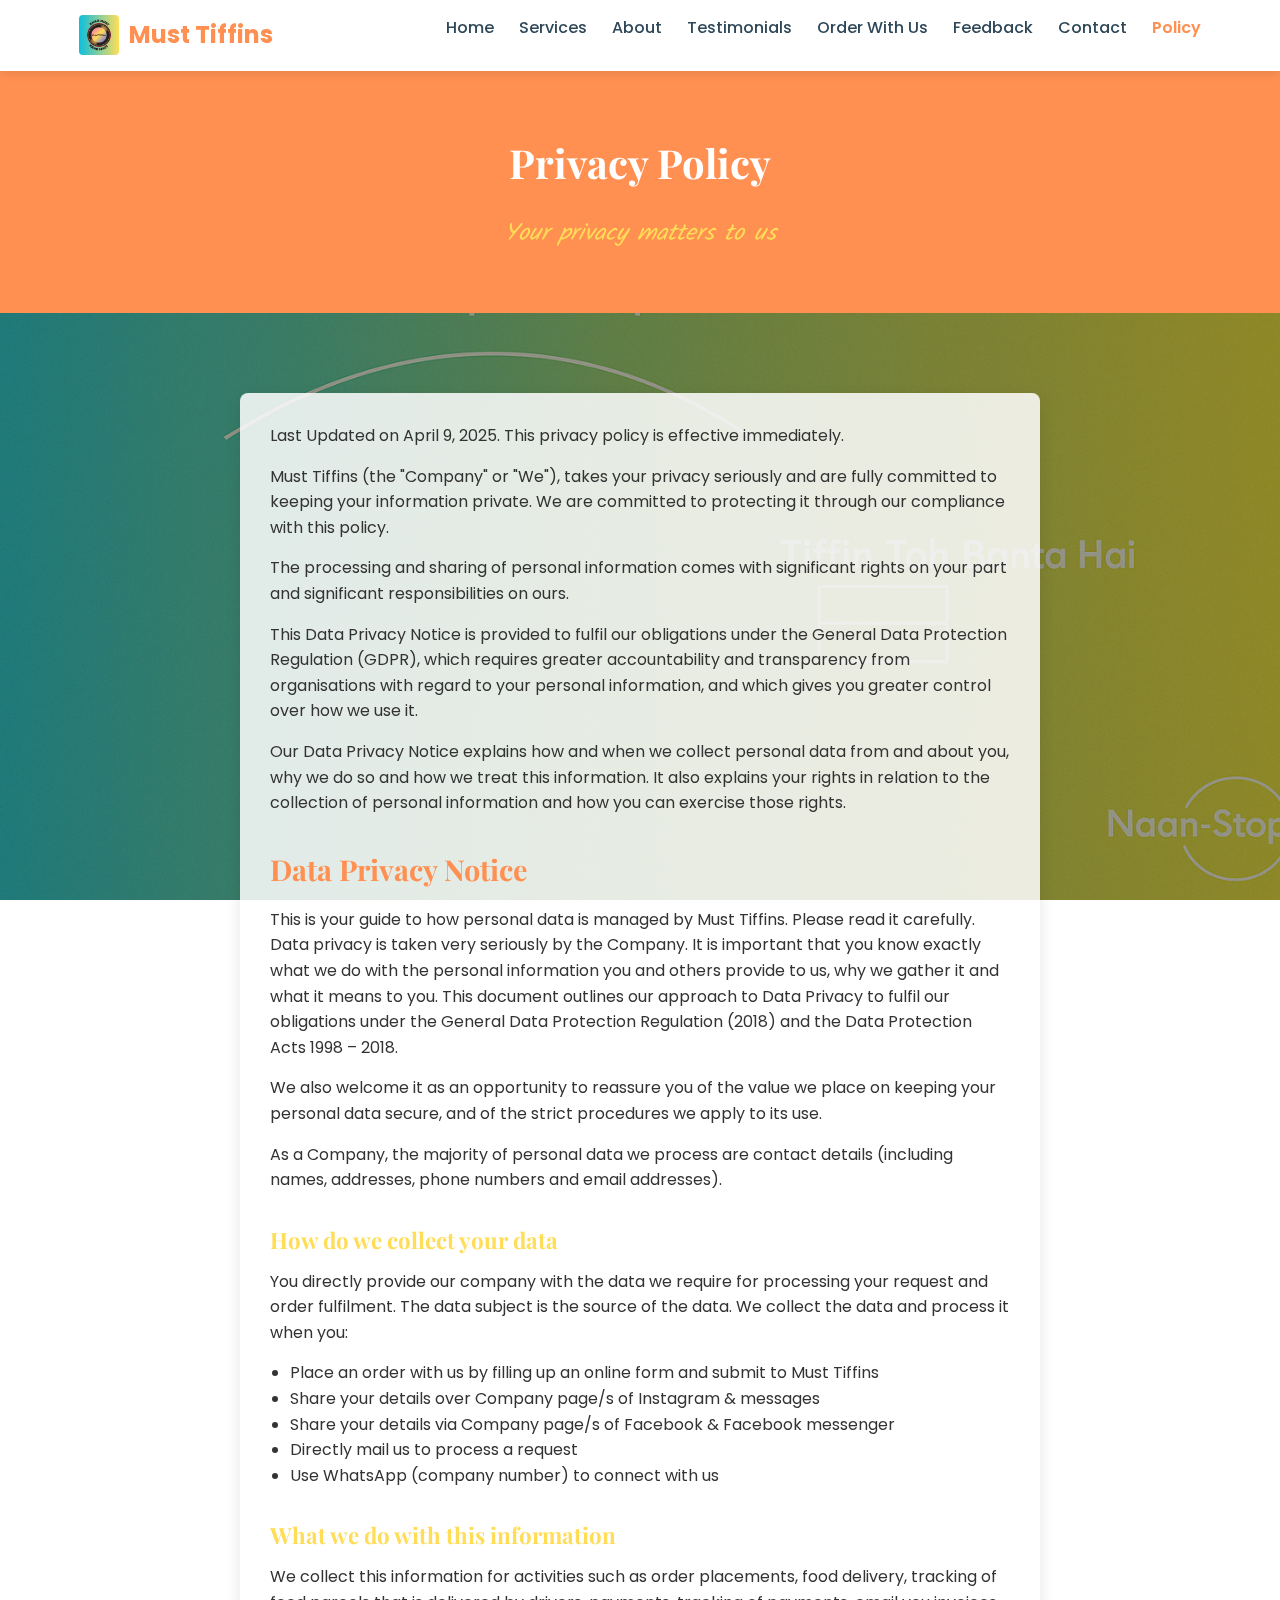
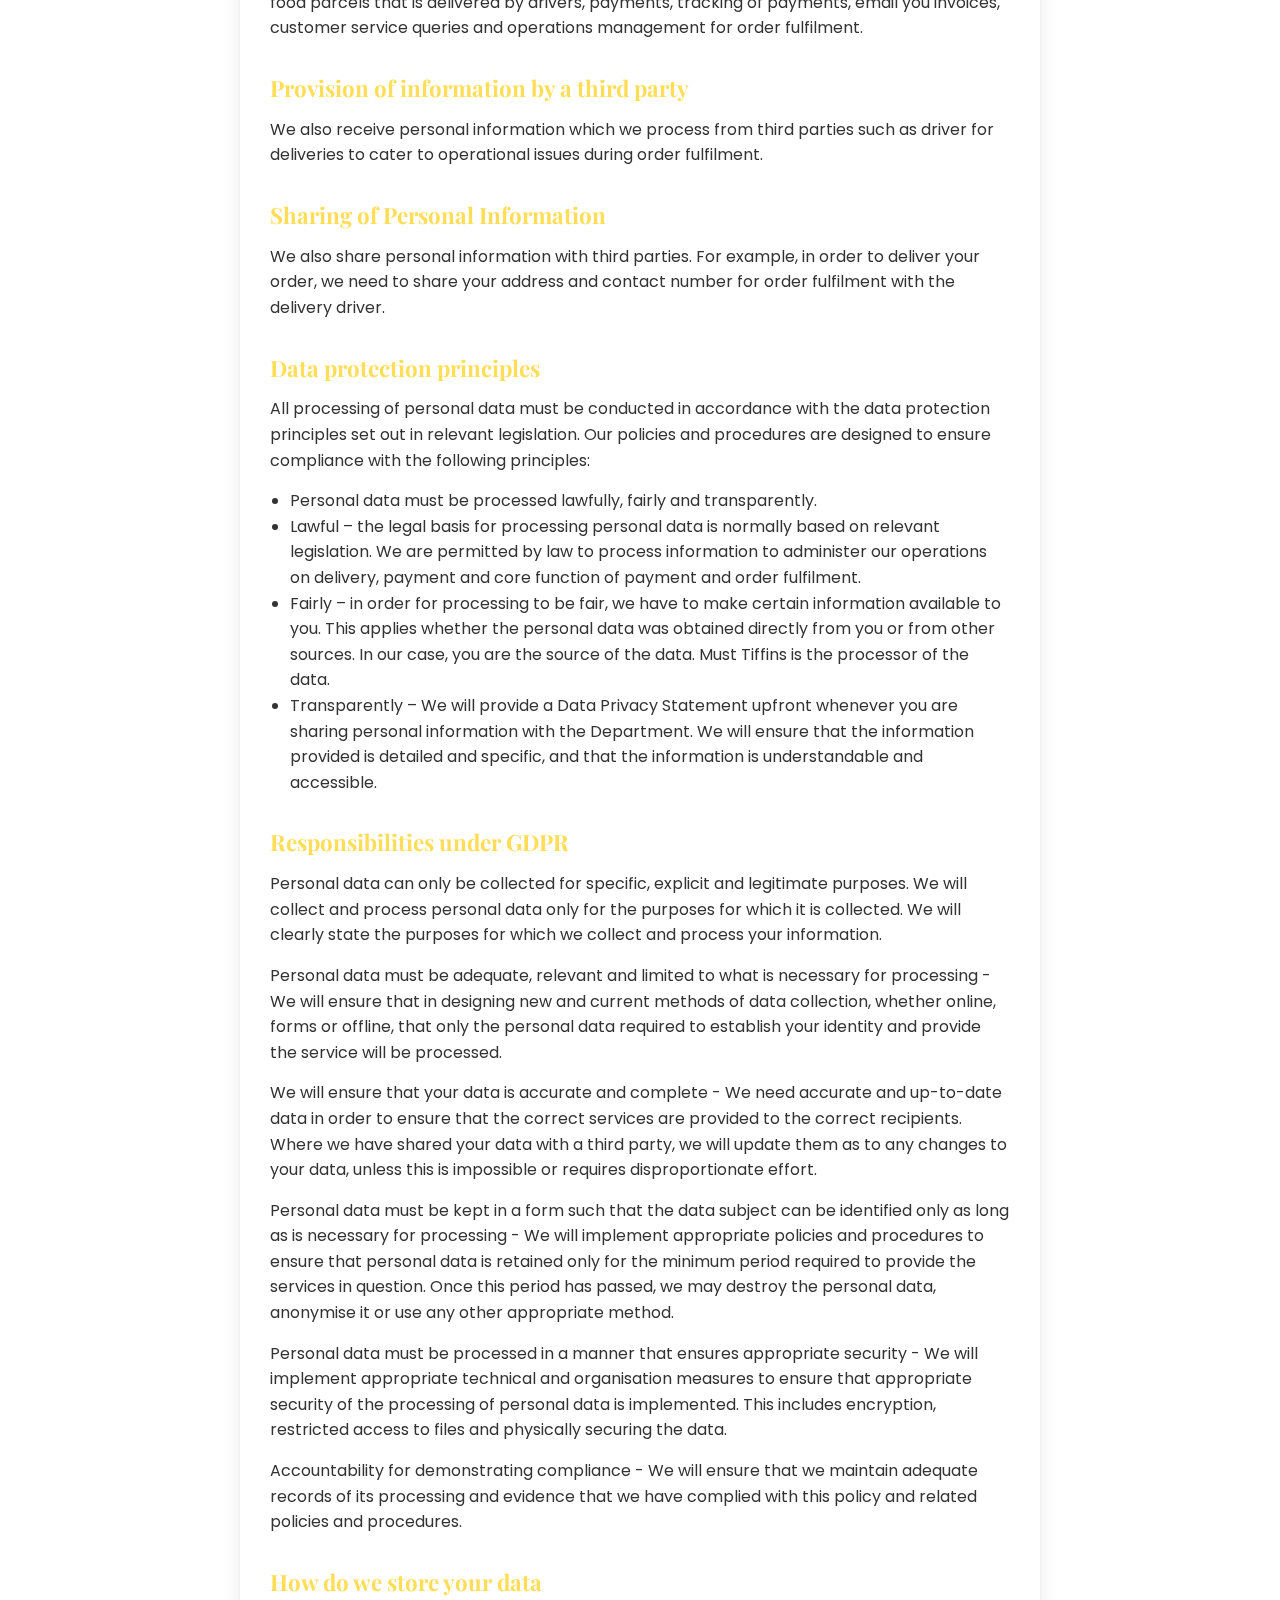
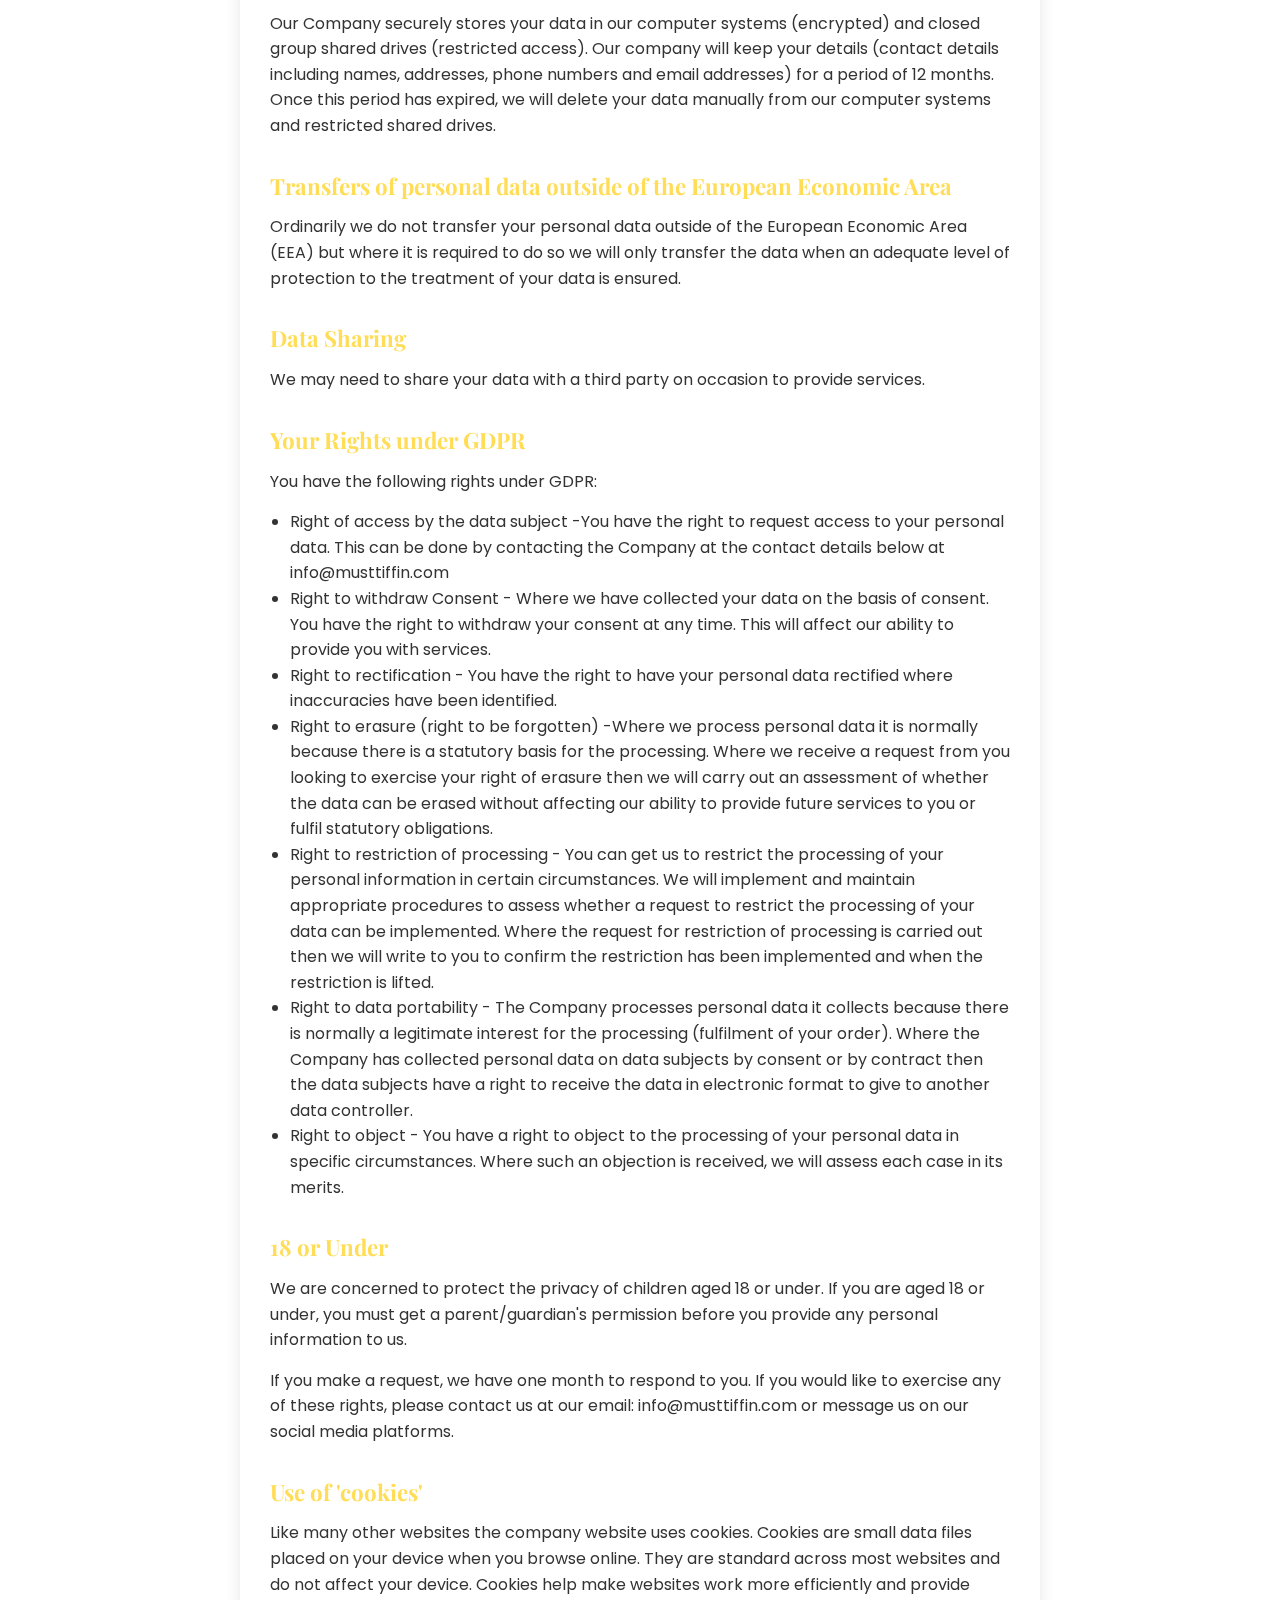
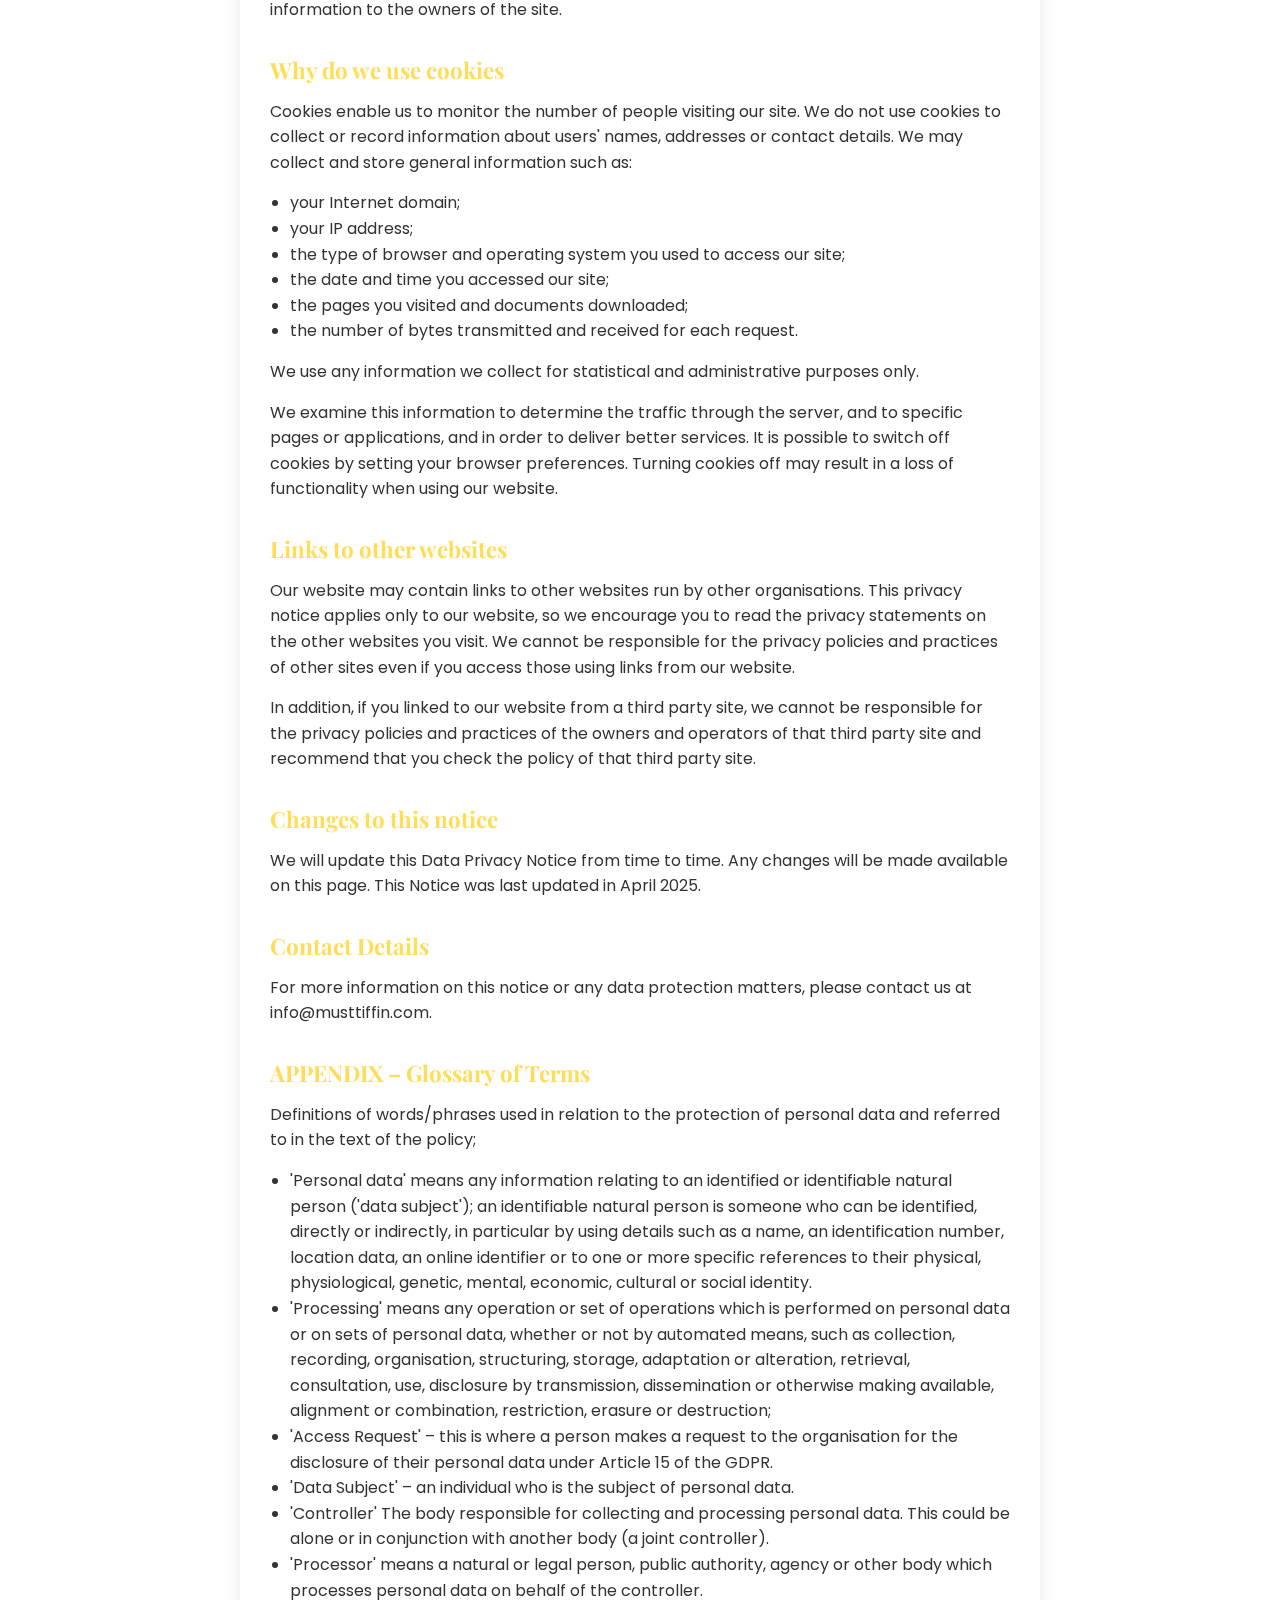
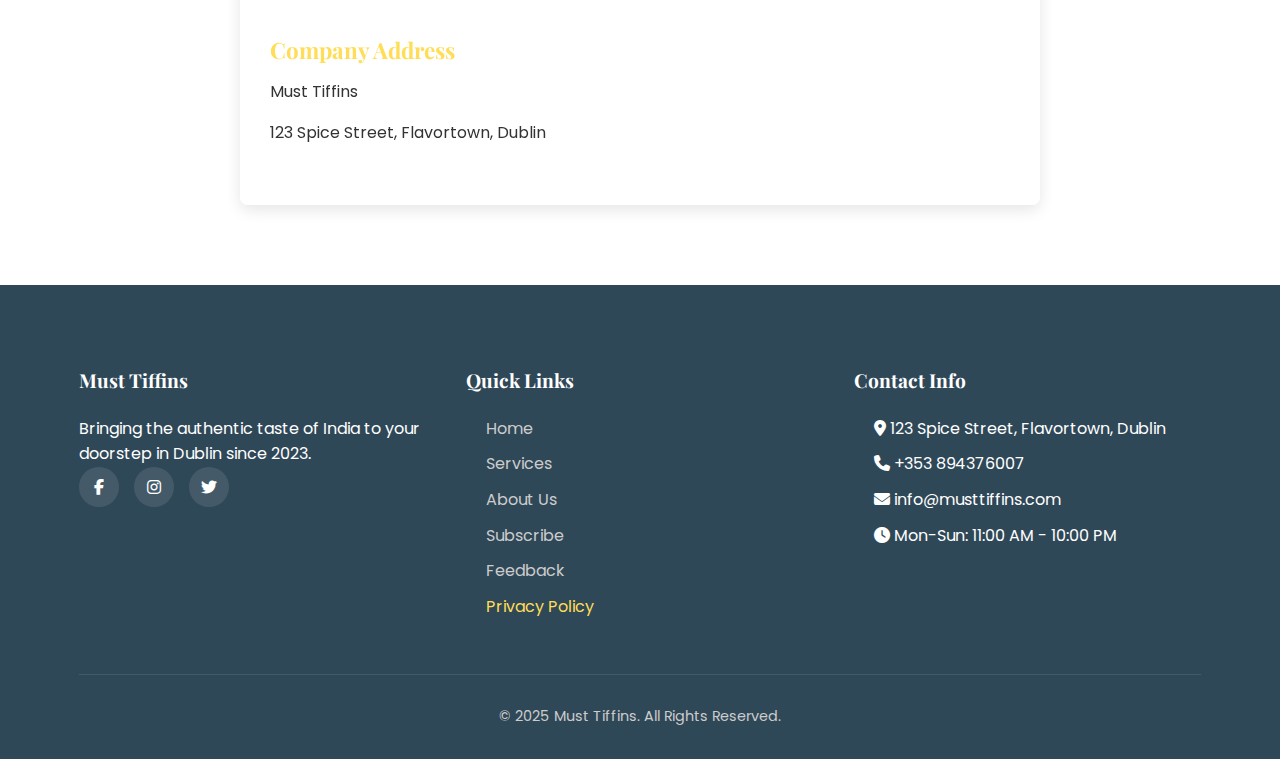
<file: policy.html>
<!DOCTYPE html>
<html lang="en">
<head>
    <meta charset="UTF-8">
    <meta name="viewport" content="width=device-width, initial-scale=1.0, maximum-scale=1.0, user-scalable=no">
    <title>Privacy Policy - Must Tiffins</title>
    <!-- Font Awesome for icons -->
    <link rel="stylesheet" href="https://cdnjs.cloudflare.com/ajax/libs/font-awesome/6.4.0/css/all.min.css">
    <!-- Google Fonts -->
    <link rel="preconnect" href="https://fonts.googleapis.com">
    <link rel="preconnect" href="https://fonts.gstatic.com" crossorigin>
    <link href="https://fonts.googleapis.com/css2?family=Poppins:wght@300;400;500;600;700&family=Playfair+Display:wght@400;700&family=Kalam:wght@400;700&display=swap" rel="stylesheet">
    <!-- AOS Animation Library -->
    <link href="https://cdn.jsdelivr.net/npm/aos@2.3.4/dist/aos.css" rel="stylesheet">
    <!-- Removed style.css reference to prevent overrides -->
    <style>
        :root {
            --primary-color: #FF9052; /* Warm Orange - for primary buttons, CTA */
            --accent-color: #FFDD57; /* Sunrise Yellow - for highlights, section headings */
            --accent2-color: #90BE6D; /* Fresh Green - for secondary accent elements */
            --dark-color: #2F4858; /* Deep blue - keeping original */
            --light-color: #F9F7F3; /* Off-white - keeping original */
            --grey-color: #f8f9fa;
            --success-color: #90BE6D; /* Fresh Green - using for success messages */
            --info-color: #118AB2; /* Blue - keeping original */
            --warning-color: #FF9052; /* Warm Orange - using for warnings */
        }
        
        * {
            margin: 0;
            padding: 0;
            box-sizing: border-box;
        }
        
        body {
            font-family: 'Poppins', sans-serif;
            line-height: 1.6;
            color: #333;
            background-image: url('images/background1.png');
            background-attachment: fixed;
            background-size: cover;
            background-position: center;
            position: relative;
            overflow-x: hidden; /* Prevent horizontal scrolling on mobile */
        }

        /* Dark overlay for the entire page to tone down the background */
        body::before {
            content: '';
            position: fixed;
            top: 0;
            left: 0;
            width: 100%;
            height: 100%;
            background-color: rgba(0, 0, 0, 0.4); /* Dark overlay with 40% opacity */
            z-index: -1; /* Place behind content */
            pointer-events: none; /* Allow clicks to pass through */
        }
        
        h1, h2, h3, h4 {
            font-family: 'Playfair Display', serif;
            color: var(--dark-color);
        }
        
        /* Container for all sections */
        .container {
            width: 90%;
            max-width: 1200px;
            margin: 0 auto;
            padding: 0 15px;
        }
        
        .highlight-text {
            font-family: 'Kalam', cursive;
            color: var(--primary-color);
            font-size: 1.1em;
        }
        
        /* Header styles */
        header {
            background-color: #fff;
            box-shadow: 0 2px 10px rgba(0, 0, 0, 0.1);
            position: sticky;
            top: 0;
            z-index: 100;
            width: 100%;
        }
        
        .navbar {
            display: flex;
            justify-content: space-between;
            align-items: center;
            padding: 15px 0;
        }
        
        .logo {
            font-size: 24px;
            font-weight: 700;
            color: var(--primary-color);
            text-decoration: none;
            display: flex;
            align-items: center;
        }
        
        .logo-image {
            height: 40px;
            width: auto;
            margin-right: 10px;
            border-radius: 4px;
            object-fit: cover;
        }
        
        .nav-links {
            display: flex;
            gap: 25px;
            list-style: none;
        }
        
        .nav-links a {
            color: var(--dark-color);
            text-decoration: none;
            font-weight: 500;
            transition: color 0.3s;
        }
        
        .nav-links a:hover {
            color: var(--primary-color);
        }
        
        .nav-links a.active {
            color: var(--primary-color);
            font-weight: 600;
        }
        
        .mobile-menu-btn {
            display: none;
            background: none;
            border: none;
            font-size: 24px;
            color: var(--dark-color);
            cursor: pointer;
        }
        
        .section {
            padding: 80px 0;
        }
        
        .policy-container {
            max-width: 800px;
            margin: 0 auto;
            background-color: rgba(255, 255, 255, 0.85); /* Semi-transparent background */
            padding: 30px;
            border-radius: 8px;
            box-shadow: 0 5px 15px rgba(0, 0, 0, 0.1);
        }
        
        .policy-section {
            margin-bottom: 30px;
        }
        
        h2 {
            color: var(--primary-color);
            margin-top: 30px;
            margin-bottom: 15px;
            font-size: 1.8rem;
            word-wrap: break-word;
        }
        
        h3 {
            color: var(--accent-color);
            margin-top: 20px;
            margin-bottom: 10px;
            font-size: 1.4rem;
            word-wrap: break-word;
        }
        
        ul {
            margin-bottom: 15px;
            padding-left: 20px;
        }
        
        .policy-container p {
            margin-bottom: 15px;
            line-height: 1.6;
        }
        
        /* Page Banner Styles */
        .page-banner {
            background-color: var(--primary-color);
            color: white;
            padding: 60px 20px;
            text-align: center;
            position: relative;
            overflow: hidden;
        }
        
        .page-banner h1 {
            color: white;
            margin-bottom: 20px;
            font-size: 2.5rem;
        }
        
        .page-banner .cultural-phrase {
            font-family: 'Kalam', cursive;
            font-size: 1.5rem;
            color: var(--accent-color);
            margin-bottom: 0;
            font-style: italic;
        }
        
        /* Mobile menu styles */
        .nav-links {
            display: flex;
            gap: 25px;
            list-style: none;
        }
        
        .mobile-menu-btn {
            display: none;
            background: none;
            border: none;
            font-size: 24px;
            color: var(--dark-color);
            cursor: pointer;
        }
        
        /* Enhanced responsive styles */
        @media (max-width: 992px) {
            .policy-container {
                padding: 20px;
            }
            
            .page-banner h1 {
                font-size: 2.2rem;
            }
            
            .page-banner .cultural-phrase {
                font-size: 1.3rem;
            }
        }
        
        @media (max-width: 768px) {
            .nav-links {
                display: none;
                position: fixed;
                top: 70px;
                left: 0;
                width: 100%;
                background-color: white;
                flex-direction: column;
                padding: 20px;
                box-shadow: 0 5px 10px rgba(0, 0, 0, 0.1);
                gap: 15px;
                height: calc(100vh - 70px);
                overflow-y: auto;
                z-index: 999;
            }
            
            .nav-links.active {
                display: flex;
            }
            
            .mobile-menu-btn {
                display: block;
            }
            
            .page-banner {
                padding: 40px 15px;
            }
            
            .page-banner h1 {
                font-size: 2rem;
            }
            
            .policy-container {
                padding: 20px 15px;
            }
            
            h2 {
                font-size: 1.6rem;
            }
            
            h3 {
                font-size: 1.3rem;
            }
        }
        
        @media (max-width: 576px) {
            .page-banner h1 {
                font-size: 1.8rem;
            }
            
            .page-banner .cultural-phrase {
                font-size: 1.1rem;
            }
            
            .policy-container {
                padding: 15px;
            }
            
            h2 {
                font-size: 1.4rem;
            }
            
            h3 {
                font-size: 1.2rem;
            }
            
            .floating-btn {
                width: 45px;
                height: 45px;
            }
            
            .floating-actions {
                bottom: 15px;
                right: 15px;
                gap: 10px;
            }
        }
        
        /* Fix for iOS devices to properly size elements */
        @supports (-webkit-touch-callout: none) {
            body {
                -webkit-text-size-adjust: 100%;
            }
        }

        /* Button Styles */
        .btn {
            display: inline-block;
            padding: 12px 30px;
            background-color: var(--primary-color);
            color: white;
            text-decoration: none;
            border-radius: 4px;
            font-weight: 600;
            text-transform: uppercase;
            letter-spacing: 1px;
            transition: all 0.3s ease;
            border: none;
            cursor: pointer;
            -webkit-tap-highlight-color: transparent; /* Remove tap highlight on mobile */
            touch-action: manipulation; /* Optimization for touch */
        }

        .btn:hover {
            background-color: #e63946;
            transform: translateY(-3px);
            box-shadow: 0 5px 15px rgba(0, 0, 0, 0.1);
        }

        .btn:active {
            transform: translateY(0);
        }

        /* Footer Styles */
        footer {
            background-color: var(--dark-color);
            color: white;
            padding: 60px 0 30px;
        }

        .footer-content {
            display: grid;
            grid-template-columns: repeat(auto-fit, minmax(200px, 1fr));
            gap: 40px;
            margin-bottom: 40px;
        }

        .footer-column h3 {
            color: white;
            margin-bottom: 20px;
            font-size: 1.2rem;
        }

        .footer-links {
            list-style: none;
        }

        .footer-links li {
            margin-bottom: 10px;
        }

        .footer-links a {
            color: #ccc;
            text-decoration: none;
            transition: color 0.3s;
        }

        .footer-links a:hover {
            color: var(--accent-color);
        }

        .footer-links a.active {
            color: var(--accent-color);
        }

        .social-links {
            display: flex;
            gap: 15px;
        }

        .social-links a {
            display: flex;
            align-items: center;
            justify-content: center;
            width: 40px;
            height: 40px;
            background-color: rgba(255, 255, 255, 0.1);
            border-radius: 50%;
            color: white;
            text-decoration: none;
            transition: background-color 0.3s;
        }

        .social-links a:hover {
            background-color: var(--accent-color);
        }

        .copyright {
            text-align: center;
            padding-top: 30px;
            border-top: 1px solid rgba(255, 255, 255, 0.1);
            font-size: 0.9rem;
            color: #ccc;
        }

        /* Floating Action Buttons */
        .floating-actions {
            position: fixed;
            bottom: 20px; /* Reduced bottom margin for mobile */
            right: 20px; /* Reduced right margin for mobile */
            display: flex;
            flex-direction: column;
            gap: 15px;
            z-index: 99;
        }

        .floating-btn {
            display: flex;
            align-items: center;
            justify-content: center;
            width: 55px; /* Slightly smaller on mobile */
            height: 55px; /* Slightly smaller on mobile */
            border-radius: 50%;
            color: white;
            text-decoration: none;
            box-shadow: 0 5px 15px rgba(0, 0, 0, 0.2);
            transition: transform 0.3s;
            -webkit-tap-highlight-color: transparent; /* Remove tap highlight on mobile */
        }

        .floating-btn:hover {
            transform: scale(1.1);
        }

        .order-btn {
            background-color: var(--primary-color);
        }
    </style>
</head>
<body>
    <!-- Header -->
    <header>
        <div class="container">
            <nav class="navbar">
                <a href="index.html" class="logo" onclick="toggleMute(); return false;" id="logoAudioToggle" title="Click to play/pause music"><img src="images/logo.jpeg" alt="Must Tiffins Logo" class="logo-image"> Must Tiffins</a>
                <ul class="nav-links">
                    <li><a href="index.html">Home</a></li>
                    <li><a href="index.html#services">Services</a></li>
                    <li><a href="index.html#about">About</a></li>
                    <li><a href="index.html#testimonials">Testimonials</a></li>
                    <li><a href="index.html#order">Order With Us</a></li>
                    <li><a href="index.html#feedback">Feedback</a></li>
                    <li><a href="index.html#contact">Contact</a></li>
                    <li><a href="policy.html" class="active">Policy</a></li>
                </ul>
                <button class="mobile-menu-btn" id="mobile-menu-btn">
                    <i class="fas fa-bars"></i>
                </button>
            </nav>
        </div>
    </header>

    <!-- Page Banner -->
    <section class="page-banner">
        <div class="container">
            <h1>Privacy Policy</h1>
            <p class="cultural-phrase" id="policyBannerPhrase">Your privacy matters to us</p>
        </div>
    </section>

    <!-- Policy Content -->
    <section class="section">
        <div class="container">
            <div class="policy-container" data-aos="fade-up">
                <p>Last Updated on April 9, 2025. This privacy policy is effective immediately.</p>

                <p>Must Tiffins (the "Company" or "We"), takes your privacy seriously and are fully committed to keeping your information private. We are committed to protecting it through our compliance with this policy.</p>
                
                <p>The processing and sharing of personal information comes with significant rights on your part and significant responsibilities on ours.</p>
                
                <p>This Data Privacy Notice is provided to fulfil our obligations under the General Data Protection Regulation (GDPR), which requires greater accountability and transparency from organisations with regard to your personal information, and which gives you greater control over how we use it.</p>
                
                <p>Our Data Privacy Notice explains how and when we collect personal data from and about you, why we do so and how we treat this information. It also explains your rights in relation to the collection of personal information and how you can exercise those rights.</p>
                
                <h2>Data Privacy Notice</h2>
                <div class="policy-section">
                    <p>This is your guide to how personal data is managed by Must Tiffins. Please read it carefully. Data privacy is taken very seriously by the Company. It is important that you know exactly what we do with the personal information you and others provide to us, why we gather it and what it means to you. This document outlines our approach to Data Privacy to fulfil our obligations under the General Data Protection Regulation (2018) and the Data Protection Acts 1998 – 2018.</p>
                    
                    <p>We also welcome it as an opportunity to reassure you of the value we place on keeping your personal data secure, and of the strict procedures we apply to its use.</p>
                    
                    <p>As a Company, the majority of personal data we process are contact details (including names, addresses, phone numbers and email addresses).</p>
                </div>
                
                <h3>How do we collect your data</h3>
                <div class="policy-section">
                    <p>You directly provide our company with the data we require for processing your request and order fulfilment. The data subject is the source of the data. We collect the data and process it when you:</p>
                    <ul>
                        <li>Place an order with us by filling up an online form and submit to Must Tiffins</li>
                        <li>Share your details over Company page/s of Instagram & messages</li>
                        <li>Share your details via Company page/s of Facebook & Facebook messenger</li>
                        <li>Directly mail us to process a request</li>
                        <li>Use WhatsApp (company number) to connect with us</li>
                    </ul>
                </div>
                
                <h3>What we do with this information</h3>
                <div class="policy-section">
                    <p>We collect this information for activities such as order placements, food delivery, tracking of food parcels that is delivered by drivers, payments, tracking of payments, email you invoices, customer service queries and operations management for order fulfilment.</p>
                </div>
                
                <h3>Provision of information by a third party</h3>
                <div class="policy-section">
                    <p>We also receive personal information which we process from third parties such as driver for deliveries to cater to operational issues during order fulfilment.</p>
                </div>
                
                <h3>Sharing of Personal Information</h3>
                <div class="policy-section">
                    <p>We also share personal information with third parties. For example, in order to deliver your order, we need to share your address and contact number for order fulfilment with the delivery driver.</p>
                </div>
                
                <h3>Data protection principles</h3>
                <div class="policy-section">
                    <p>All processing of personal data must be conducted in accordance with the data protection principles set out in relevant legislation. Our policies and procedures are designed to ensure compliance with the following principles:</p>
                    <ul>
                        <li>Personal data must be processed lawfully, fairly and transparently.</li>
                        <li>Lawful – the legal basis for processing personal data is normally based on relevant legislation. We are permitted by law to process information to administer our operations on delivery, payment and core function of payment and order fulfilment.</li>
                        <li>Fairly – in order for processing to be fair, we have to make certain information available to you. This applies whether the personal data was obtained directly from you or from other sources. In our case, you are the source of the data. Must Tiffins is the processor of the data.</li>
                        <li>Transparently – We will provide a Data Privacy Statement upfront whenever you are sharing personal information with the Department. We will ensure that the information provided is detailed and specific, and that the information is understandable and accessible.</li>
                    </ul>
                </div>
                
                <h3>Responsibilities under GDPR</h3>
                <div class="policy-section">
                    <p>Personal data can only be collected for specific, explicit and legitimate purposes. We will collect and process personal data only for the purposes for which it is collected. We will clearly state the purposes for which we collect and process your information.</p>
                    
                    <p>Personal data must be adequate, relevant and limited to what is necessary for processing - We will ensure that in designing new and current methods of data collection, whether online, forms or offline, that only the personal data required to establish your identity and provide the service will be processed.</p>
                    
                    <p>We will ensure that your data is accurate and complete - We need accurate and up-to-date data in order to ensure that the correct services are provided to the correct recipients. Where we have shared your data with a third party, we will update them as to any changes to your data, unless this is impossible or requires disproportionate effort.</p>
                    
                    <p>Personal data must be kept in a form such that the data subject can be identified only as long as is necessary for processing - We will implement appropriate policies and procedures to ensure that personal data is retained only for the minimum period required to provide the services in question. Once this period has passed, we may destroy the personal data, anonymise it or use any other appropriate method.</p>
                    
                    <p>Personal data must be processed in a manner that ensures appropriate security - We will implement appropriate technical and organisation measures to ensure that appropriate security of the processing of personal data is implemented. This includes encryption, restricted access to files and physically securing the data.</p>
                    
                    <p>Accountability for demonstrating compliance - We will ensure that we maintain adequate records of its processing and evidence that we have complied with this policy and related policies and procedures.</p>
                </div>
                
                <h3>How do we store your data</h3>
                <div class="policy-section">
                    <p>Our Company securely stores your data in our computer systems (encrypted) and closed group shared drives (restricted access). Our company will keep your details (contact details including names, addresses, phone numbers and email addresses) for a period of 12 months. Once this period has expired, we will delete your data manually from our computer systems and restricted shared drives.</p>
                </div>
                
                <h3>Transfers of personal data outside of the European Economic Area</h3>
                <div class="policy-section">
                    <p>Ordinarily we do not transfer your personal data outside of the European Economic Area (EEA) but where it is required to do so we will only transfer the data when an adequate level of protection to the treatment of your data is ensured.</p>
                </div>
                
                <h3>Data Sharing</h3>
                <div class="policy-section">
                    <p>We may need to share your data with a third party on occasion to provide services.</p>
                </div>
                
                <h3>Your Rights under GDPR</h3>
                <div class="policy-section">
                    <p>You have the following rights under GDPR:</p>
                    <ul>
                        <li>Right of access by the data subject -You have the right to request access to your personal data. This can be done by contacting the Company at the contact details below at info@musttiffin.com</li>
                        <li>Right to withdraw Consent - Where we have collected your data on the basis of consent. You have the right to withdraw your consent at any time. This will affect our ability to provide you with services.</li>
                        <li>Right to rectification - You have the right to have your personal data rectified where inaccuracies have been identified.</li>
                        <li>Right to erasure (right to be forgotten) -Where we process personal data it is normally because there is a statutory basis for the processing. Where we receive a request from you looking to exercise your right of erasure then we will carry out an assessment of whether the data can be erased without affecting our ability to provide future services to you or fulfil statutory obligations.</li>
                        <li>Right to restriction of processing - You can get us to restrict the processing of your personal information in certain circumstances. We will implement and maintain appropriate procedures to assess whether a request to restrict the processing of your data can be implemented. Where the request for restriction of processing is carried out then we will write to you to confirm the restriction has been implemented and when the restriction is lifted.</li>
                        <li>Right to data portability - The Company processes personal data it collects because there is normally a legitimate interest for the processing (fulfilment of your order). Where the Company has collected personal data on data subjects by consent or by contract then the data subjects have a right to receive the data in electronic format to give to another data controller.</li>
                        <li>Right to object - You have a right to object to the processing of your personal data in specific circumstances. Where such an objection is received, we will assess each case in its merits.</li>
                    </ul>
                </div>
                
                <h3>18 or Under</h3>
                <div class="policy-section">
                    <p>We are concerned to protect the privacy of children aged 18 or under. If you are aged 18 or under‚ you must get a parent/guardian's permission before you provide any personal information to us.</p>
                    
                    <p>If you make a request, we have one month to respond to you. If you would like to exercise any of these rights, please contact us at our email: info@musttiffin.com or message us on our social media platforms.</p>
                </div>
                
                <h3>Use of 'cookies'</h3>
                <div class="policy-section">
                    <p>Like many other websites the company website uses cookies. Cookies are small data files placed on your device when you browse online. They are standard across most websites and do not affect your device. Cookies help make websites work more efficiently and provide information to the owners of the site.</p>
                </div>
                
                <h3>Why do we use cookies</h3>
                <div class="policy-section">
                    <p>Cookies enable us to monitor the number of people visiting our site. We do not use cookies to collect or record information about users' names, addresses or contact details. We may collect and store general information such as:</p>
                    <ul>
                        <li>your Internet domain;</li>
                        <li>your IP address;</li>
                        <li>the type of browser and operating system you used to access our site;</li>
                        <li>the date and time you accessed our site;</li>
                        <li>the pages you visited and documents downloaded;</li>
                        <li>the number of bytes transmitted and received for each request.</li>
                    </ul>
                    <p>We use any information we collect for statistical and administrative purposes only.</p>
                    <p>We examine this information to determine the traffic through the server, and to specific pages or applications, and in order to deliver better services. It is possible to switch off cookies by setting your browser preferences. Turning cookies off may result in a loss of functionality when using our website.</p>
                </div>
                
                <h3>Links to other websites</h3>
                <div class="policy-section">
                    <p>Our website may contain links to other websites run by other organisations. This privacy notice applies only to our website‚ so we encourage you to read the privacy statements on the other websites you visit. We cannot be responsible for the privacy policies and practices of other sites even if you access those using links from our website.</p>
                    <p>In addition, if you linked to our website from a third party site, we cannot be responsible for the privacy policies and practices of the owners and operators of that third party site and recommend that you check the policy of that third party site.</p>
                </div>
                
                <h3>Changes to this notice</h3>
                <div class="policy-section">
                    <p>We will update this Data Privacy Notice from time to time. Any changes will be made available on this page. This Notice was last updated in April 2025.</p>
                </div>
                
                <h3>Contact Details</h3>
                <div class="policy-section">
                    <p>For more information on this notice or any data protection matters, please contact us at info@musttiffin.com.</p>
                </div>
                
                <h3>APPENDIX – Glossary of Terms</h3>
                <div class="policy-section">
                    <p>Definitions of words/phrases used in relation to the protection of personal data and referred to in the text of the policy;</p>
                    <ul>
                        <li>'Personal data' means any information relating to an identified or identifiable natural person ('data subject'); an identifiable natural person is someone who can be identified, directly or indirectly, in particular by using details such as a name, an identification number, location data, an online identifier or to one or more specific references to their physical, physiological, genetic, mental, economic, cultural or social identity.</li>
                        <li>'Processing' means any operation or set of operations which is performed on personal data or on sets of personal data, whether or not by automated means, such as collection, recording, organisation, structuring, storage, adaptation or alteration, retrieval, consultation, use, disclosure by transmission, dissemination or otherwise making available, alignment or combination, restriction, erasure or destruction;</li>
                        <li>'Access Request' – this is where a person makes a request to the organisation for the disclosure of their personal data under Article 15 of the GDPR.</li>
                        <li>'Data Subject' – an individual who is the subject of personal data.</li>
                        <li>'Controller' The body responsible for collecting and processing personal data. This could be alone or in conjunction with another body (a joint controller).</li>
                        <li>'Processor' means a natural or legal person, public authority, agency or other body which processes personal data on behalf of the controller.</li>
                    </ul>
                </div>
                
                <h3>Company Address</h3>
                <div class="policy-section">
                    <p>Must Tiffins</p>
                    <p id="companyAddress">123 Spice Street, Dublin</p>
                </div>
            </div>
        </div>
    </section>

    <!-- Footer -->
    <footer id="contact">
        <div class="container">
            <div class="footer-content">
                <div class="footer-column">
                    <h3>Must Tiffins</h3>
                    <p>Bringing the authentic taste of India to your doorstep in Dublin since 2023.</p>
                    <div class="social-links">
                        <a href="#" id="facebookLink"><i class="fab fa-facebook-f"></i></a>
                        <a href="#" id="instagramLink"><i class="fab fa-instagram"></i></a>
                        <a href="#" id="twitterLink"><i class="fab fa-twitter"></i></a>
                    </div>
                </div>

                <div class="footer-column">
                    <h3>Quick Links</h3>
                    <ul class="footer-links">
                        <li><a href="index.html">Home</a></li>
                        <li><a href="index.html#services">Services</a></li>
                        <li><a href="index.html#about">About Us</a></li>
                        <li><a href="tiffin-service.html#order-form">Subscribe</a></li>
                        <li><a href="index.html#feedback">Feedback</a></li>
                        <li><a href="policy.html" class="active">Privacy Policy</a></li>
                    </ul>
                </div>

                <div class="footer-column">
                    <h3>Contact Info</h3>
                    <ul class="footer-links">
                        <li><i class="fas fa-map-marker-alt"></i> <span id="addressText">123 Spice Street, Dublin</span></li>
                        <li><i class="fas fa-phone"></i> <span id="phoneText">+353 894376007</span></li>
                        <li><i class="fas fa-envelope"></i> <span id="emailText">info@musttiffin.com</span></li>
                        <li><i class="fas fa-clock"></i> <span id="hoursText">Mon-Sun: 11:00 AM - 10:00 PM</span></li>
                    </ul>
                </div>
            </div>

            <div class="copyright">
                <p>&copy; 2025 Must Tiffins. All Rights Reserved.</p>
            </div>
        </div>
    </footer>

    <!-- Floating Action Buttons -->
    <!-- <div class="floating-actions">
        <a href="tiffin-service.html#order-form" class="floating-btn order-btn">
            <i class="fas fa-hamburger"></i>
        </a>
    </div> -->

    <!-- AOS Animation Library -->
    <script src="https://cdn.jsdelivr.net/npm/aos@2.3.4/dist/aos.js"></script>
    <!-- Settings File -->
    <script src="settings.js"></script>
    <!-- Main JavaScript with audio functionality -->
    <script src="main.js"></script>
    <!-- JavaScript -->
    <script>
        // Initialize AOS animation library
        document.addEventListener('DOMContentLoaded', function() {
            AOS.init({
                duration: 800,
                easing: 'ease-in-out',
                once: true,
                disable: window.innerWidth < 768 ? 'phone' : false // Disable animations on mobile
            });
            
            // Load settings from settings.js
            loadSettings();
        });
        
        // Enhanced Mobile Menu Toggle
        const mobileMenuBtn = document.getElementById('mobile-menu-btn');
        const navLinks = document.querySelector('.nav-links');

        mobileMenuBtn.addEventListener('click', () => {
            navLinks.classList.toggle('active');
            mobileMenuBtn.innerHTML = navLinks.classList.contains('active')
                ? '<i class="fas fa-times"></i>'
                : '<i class="fas fa-bars"></i>';
                
            // Prevent body scrolling when menu is open
            document.body.style.overflow = navLinks.classList.contains('active') ? 'hidden' : '';
        });
        
        // Close mobile menu when clicking outside
        document.addEventListener('click', function(e) {
            if (navLinks.classList.contains('active') && 
                !navLinks.contains(e.target) && 
                e.target !== mobileMenuBtn && 
                !mobileMenuBtn.contains(e.target)) {
                navLinks.classList.remove('active');
                mobileMenuBtn.innerHTML = '<i class="fas fa-bars"></i>';
                document.body.style.overflow = '';
            }
        });

        // Improved Smooth Scrolling for Anchor Links
        document.querySelectorAll('a[href^="#"]').forEach(anchor => {
            anchor.addEventListener('click', function(e) {
                e.preventDefault();

                const targetId = this.getAttribute('href');
                if (targetId === '#') return;

                const targetElement = document.querySelector(targetId);
                if (targetElement) {
                    // Account for fixed header height
                    const headerOffset = 80;
                    const elementPosition = targetElement.getBoundingClientRect().top;
                    const offsetPosition = elementPosition + window.pageYOffset - headerOffset;

                    window.scrollTo({
                        top: offsetPosition,
                        behavior: 'smooth'
                    });

                    // Close mobile menu if open
                    if (navLinks.classList.contains('active')) {
                        navLinks.classList.remove('active');
                        mobileMenuBtn.innerHTML = '<i class="fas fa-bars"></i>';
                        document.body.style.overflow = '';
                    }
                }
            });
        });
        
        // Function to load settings
        function loadSettings() {
            // Load contact information
            document.getElementById('phoneText').textContent = siteSettings.phone;
            document.getElementById('addressText').textContent = siteSettings.address;
            document.getElementById('companyAddress').textContent = siteSettings.address;
            document.getElementById('emailText').textContent = siteSettings.email;
            document.getElementById('hoursText').textContent = siteSettings.businessHours;
            document.getElementById('callBtn').href = 'tel:' + siteSettings.phone;
            
            // Load social media links
            document.getElementById('facebookLink').href = siteSettings.socialMedia.facebook;
            document.getElementById('instagramLink').href = siteSettings.socialMedia.instagram;
            document.getElementById('twitterLink').href = siteSettings.socialMedia.twitter;
            
            // Load a random phrase if available
            if (siteSettings.culturalPhrases && document.getElementById('policyBannerPhrase')) {
                const allPhrases = [
                    ...siteSettings.culturalPhrases.hindi,
                    ...siteSettings.culturalPhrases.irish,
                    ...siteSettings.culturalPhrases.southIndian,
                    ...siteSettings.culturalPhrases.marathi,
                    ...siteSettings.culturalPhrases.bengali
                ];
                
                if (allPhrases.length > 0) {
                    const randomPhrase = allPhrases[Math.floor(Math.random() * allPhrases.length)];
                    document.getElementById('policyBannerPhrase').textContent = randomPhrase;
                }
            }
        }
        
        // Handle newsletter form with improved validation
        document.getElementById('footerNewsletterForm').addEventListener('submit', function(e) {
            e.preventDefault();
            const email = this.querySelector('input[type="email"]').value.trim();
            if (validateEmail(email)) {
                if (siteSettings.forms && siteSettings.forms.newsletter) {
                    window.open(siteSettings.forms.newsletter, '_blank');
                    this.querySelector('input[type="email"]').value = '';
                }
            } else {
                alert('Please enter a valid email address');
            }
        });
        
        // Email validation function
        function validateEmail(email) {
            const re = /^(([^<>()\[\]\\.,;:\s@"]+(\.[^<>()\[\]\\.,;:\s@"]+)*)|(".+"))@((\[[0-9]{1,3}\.[0-9]{1,3}\.[0-9]{1,3}\.[0-9]{1,3}])|(([a-zA-Z\-0-9]+\.)+[a-zA-Z]{2,}))$/;
            return re.test(String(email).toLowerCase());
        }
        
        // Fix for iOS devices - add touchstart event listener
        if (/iPhone|iPad|iPod/i.test(navigator.userAgent)) {
            document.querySelectorAll('button, a').forEach(element => {
                element.addEventListener('touchstart', function() {}, {passive: true});
            });
        }
    </script>
</body>
</html>
</file>
